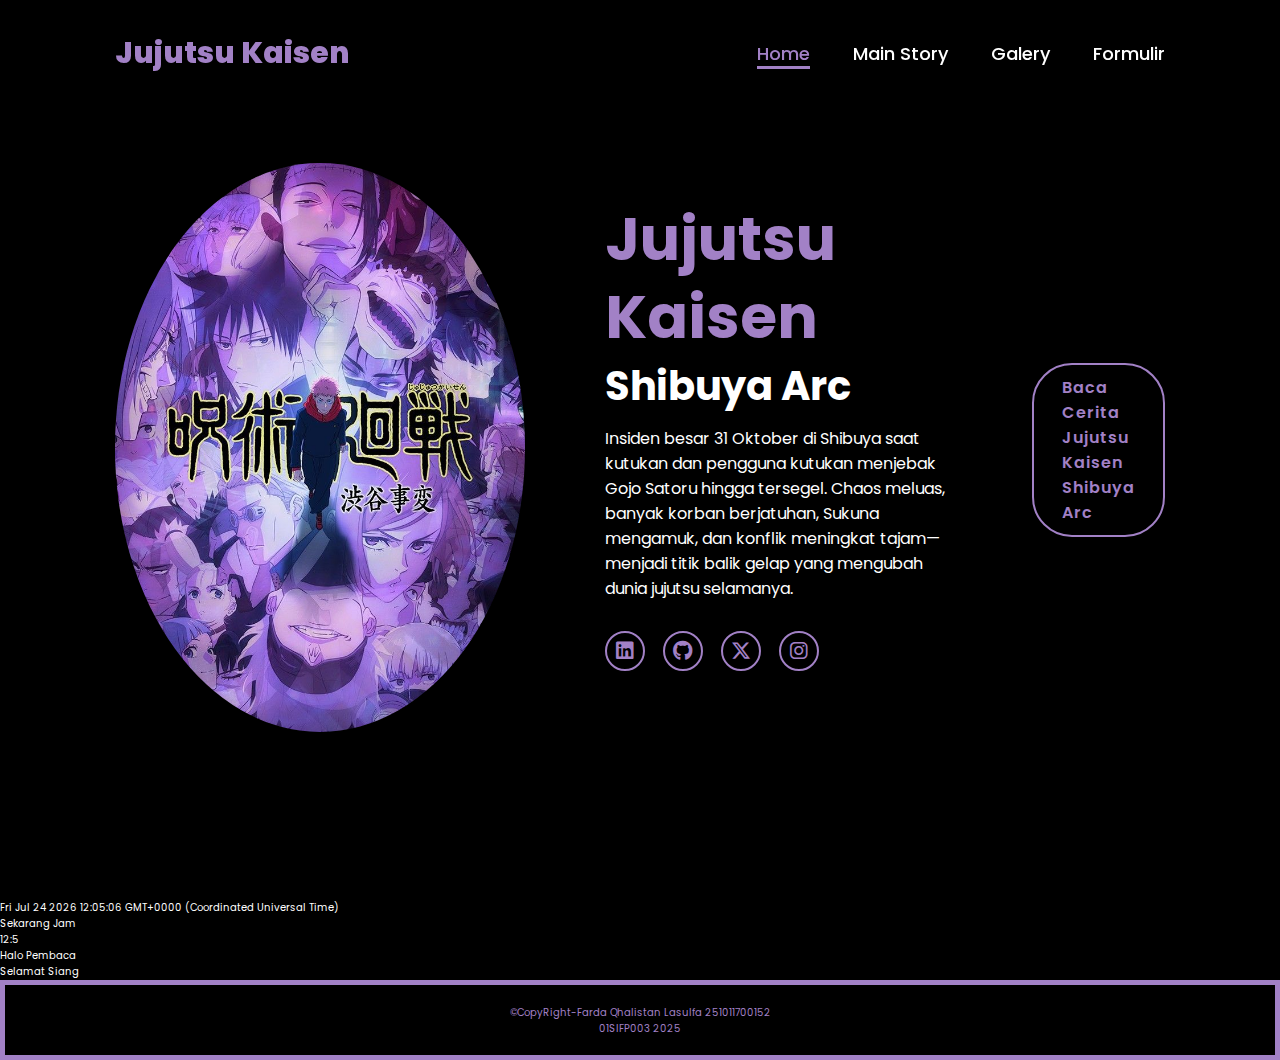
<file: ulangan uas/index.html>
<!DOCTYPE html>
<html lang="en">
<head>
    <meta charset="UTF-8">
    <meta name="viewport" content="width=device-width, initial-scale=1.0">
    <link rel="stylesheet" href="https://cdnjs.cloudflare.com/ajax/libs/font-awesome/6.5.2/css/all.min.css">
    <link rel="stylesheet" href="indwx.css">
    <title>JUJUTSU KAISEN</title>
</head>
<body>
<header>
<a href="#" class="logo">Jujutsu Kaisen</a>
<nav>
<a href="#" class="active"> Home</a>
<a href="MainStory.html">Main Story</a>
<a href="galeri.html">Galery</a>
<a href="form.html" >Formulir</a>
</nav>
</header>
<section class="home">
<div class="home-img">
<img src="gambar.jpg/jujutsu2.jpeg" alt="">
</div>
<div class="home-content">
<h1><span>Jujutsu Kaisen</span></h1>
<h3 class="typing-text">Shibuya Arc</h3>
<p>Insiden besar 31 Oktober di Shibuya saat kutukan dan pengguna kutukan menjebak Gojo Satoru hingga tersegel. Chaos meluas, banyak korban berjatuhan, Sukuna mengamuk, dan konflik meningkat tajam—menjadi titik balik gelap yang mengubah dunia jujutsu selamanya.</p>
<idv class="social-icons">
<a href="#"><i class="fa-brands fa-linkedin"></i></a>
                <a href="#"><i class="fa-brands fa-github"></i></a>
                <a href="#"><i class="fa-brands fa-x-twitter"></i></a>
                <a href="#"><i class="fa-brands fa-instagram"></i></a>
            </div>
            <a href="MainStory.html" class="btn">Baca Cerita Jujutsu Kaisen Shibuya Arc</a>
</div>
</section>
<script>
        var waktu = new Date();
        document.write(waktu);
        document.write("<br>Sekarang Jam<br>")
        var jam = waktu.getHours();
        var minute = waktu.getMinutes();
        document.write(jam+":");
        document.write(minute);

        document.write("<br>Halo Pembaca<br>");

        if (jam <=9){
            document.write("Selamat Pagi");
        }
        else if(jam <13){
            document.write("Selamat Siang");
        }
        else if(jam <17){
            document.write("Selamat Sore");
        }
        else{
            document.write("Selamat Malam")
        }
</script>
    </div>
    <div id="footer">
        ©CopyRight-Farda Qhalistan Lasulfa 251011700152<br>
        01SIFP003 2025
    </div>




    
</body>
</html>
</file>
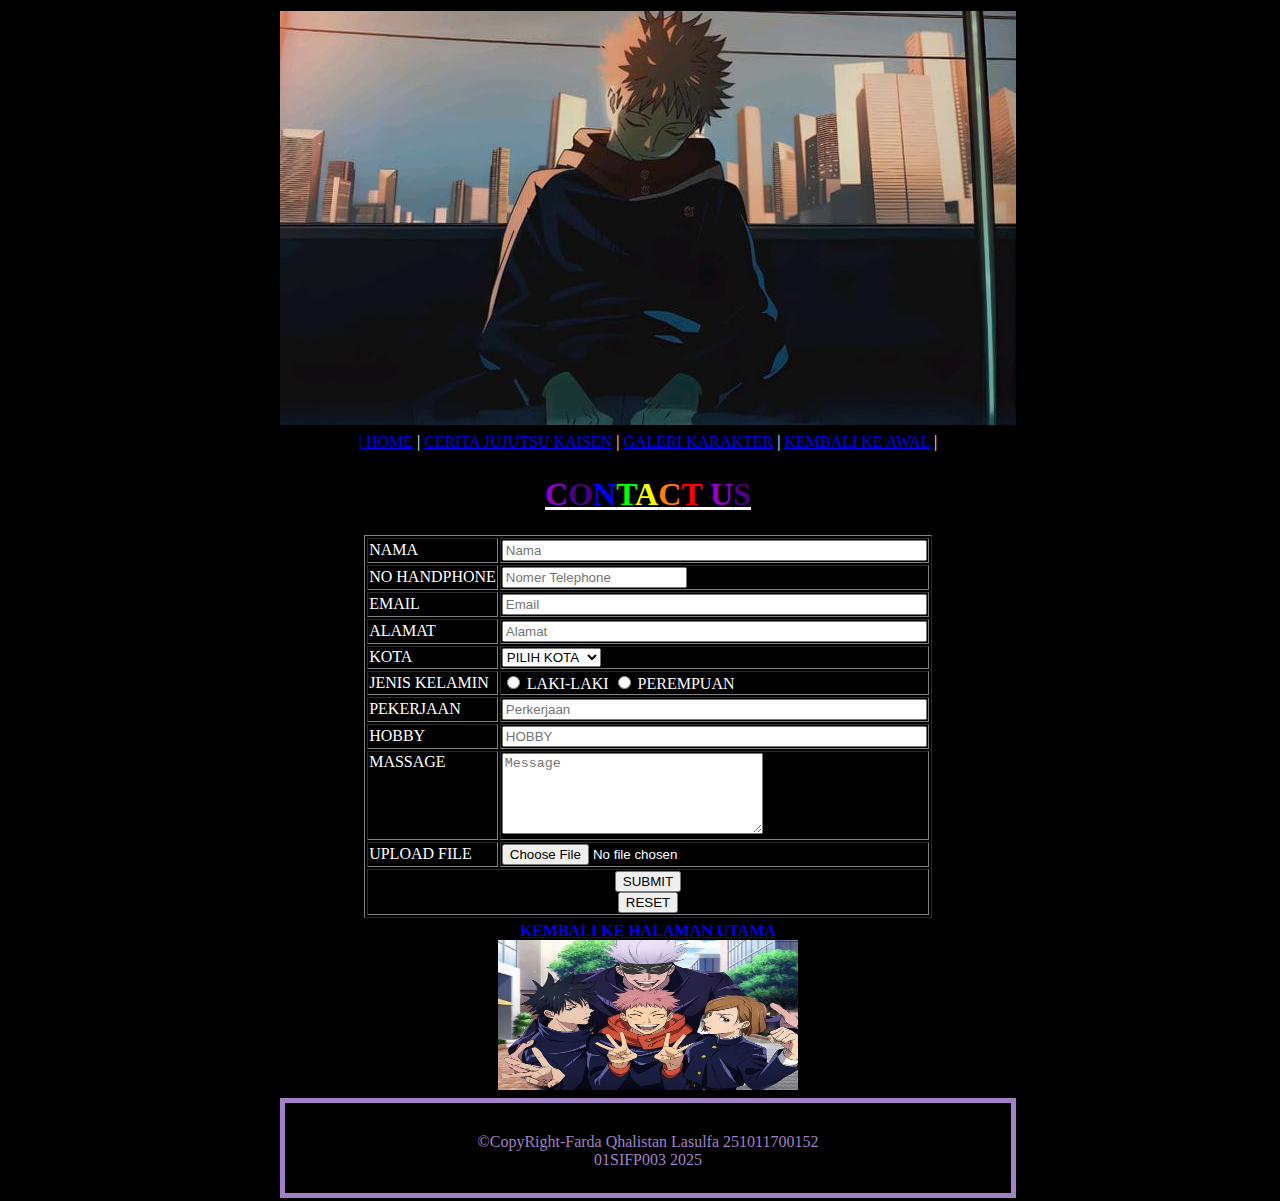
<file: ulangan uas/form.html>
<!DOCTYPE html>
<html lang="en">
<head>
    <meta charset="UTF-8">
    <meta name="viewport" content="width=device-width, initial-scale=1.0">
    <title>FORMULIR</title>
    <link rel="stylesheet" href="form.css">
</head>
<body>
<table align="center" border="0" width="736" height="414">
    <TR>
        <td>
            <!-- banner-->
            <img src="gambar.jpg/jujutsu3.jpg"> 
            <!-- banner-->
        </td>
    </TR>
<tr>
    <td align="center">
        <!--Menu-->
        <a href="index.html">| HOME</a> |
        <a href="MainStory.html">CERITA JUJUTSU KAISEN</a> |
        <a href="galeri.html">GALERI KARAKTER</a> |
        <a href="index.html">KEMBALI KE AWAL</a> |
        <!--Menu-->
    </td>
</tr>
<tr>
    <td>
        <!-- content-->
<table>
<h1 align="center"><u><font color="9400D3">C<font color="4B0082">O<font color="0000FF">N<font color="00FF00">T<font color="FFFF00">A<font color="FF7F00">C<font color="FF0000">T
<font color="9400D3">U<font color="4B0082">S
</font></h1></u>
<form method="post" action="index.html">
<table align="center" border="1" cellspacing="2" bgcolor="">
<tr>
<td>NAMA</td>
<td>
<input type="text" name="name" size="50" placeholder="Nama" required>     
</td>
</tr>
<tr>
<td>NO HANDPHONE</td>
<td>
<input type="NUMBER" name="nim" size="50" placeholder="Nomer Telephone" required>     
</td>
</tr>
<tr>
<td>EMAIL</td>
<td>
<input type="text" name="name" size="50" placeholder="Email" required>     
</td>
</tr>
<tr>
<td>ALAMAT</td>
<td>
<input type="text" name="name" size="50" placeholder="Alamat" required>     
</td>
</tr>
<tr>
<td>KOTA</td>
<td>
<select NAME="CITY">
<option>PILIH KOTA</option>
<option>DEPOK</option>
<option>SAWANGAN</option>
<option>PARUNG</option>
<option>BSD</option>
<option>BOGOR</option>
<option>CINERE</option>
</select>    
</td>
</tr>
<tr>
<td>JENIS KELAMIN</td>
<td>
<input type="radio" name="jk" value="LAKI-LAKI">
LAKI-LAKI
<input type="radio" name="jk" value="PEREMPUAN">
PEREMPUAN
</td>
</tr>
<tr>
<td>PEKERJAAN</td>
<td>
<input type="text" name="name" size="50" placeholder="Perkerjaan" required>     
</td>
</tr>
<tr>
<td>HOBBY</td>
<td>
<input type="text" name="name" size="50" placeholder="HOBBY" required>     
</td>
</tr>
<td valign="top">MASSAGE</td>
<td>
<textarea cols="30" rows="5" placeholder="Message" required></textarea>        
</td>
<tr>
<td>UPLOAD FILE</td>
<td>
<input type="file" name="file" required>
</td>
</tr>
<tr>
<td colspan="2" align="center">
<input type="SUBMIT" name="SUBMIT" value="SUBMIT"><br>
<input type="RESET" name="RESET" value="RESET">
</td>
</tr>
</table>
</form>
<tr>
    <td align="center">
        <!--Menu-->
                <a href="index.html"><b>KEMBALI KE HALAMAN UTAMA</b><br>
<img src="gambar.jpg/jujutsu22.jpg"width="300" height="150">
        <!--Menu-->
    </td>
</tr>
        <!-- content-->
    </td>
</tr>

    <td>
        <div id="footer">
        ©CopyRight-Farda Qhalistan Lasulfa 251011700152<br>
        01SIFP003 2025
    </div>
    </td>



</body>
</html>
</file>
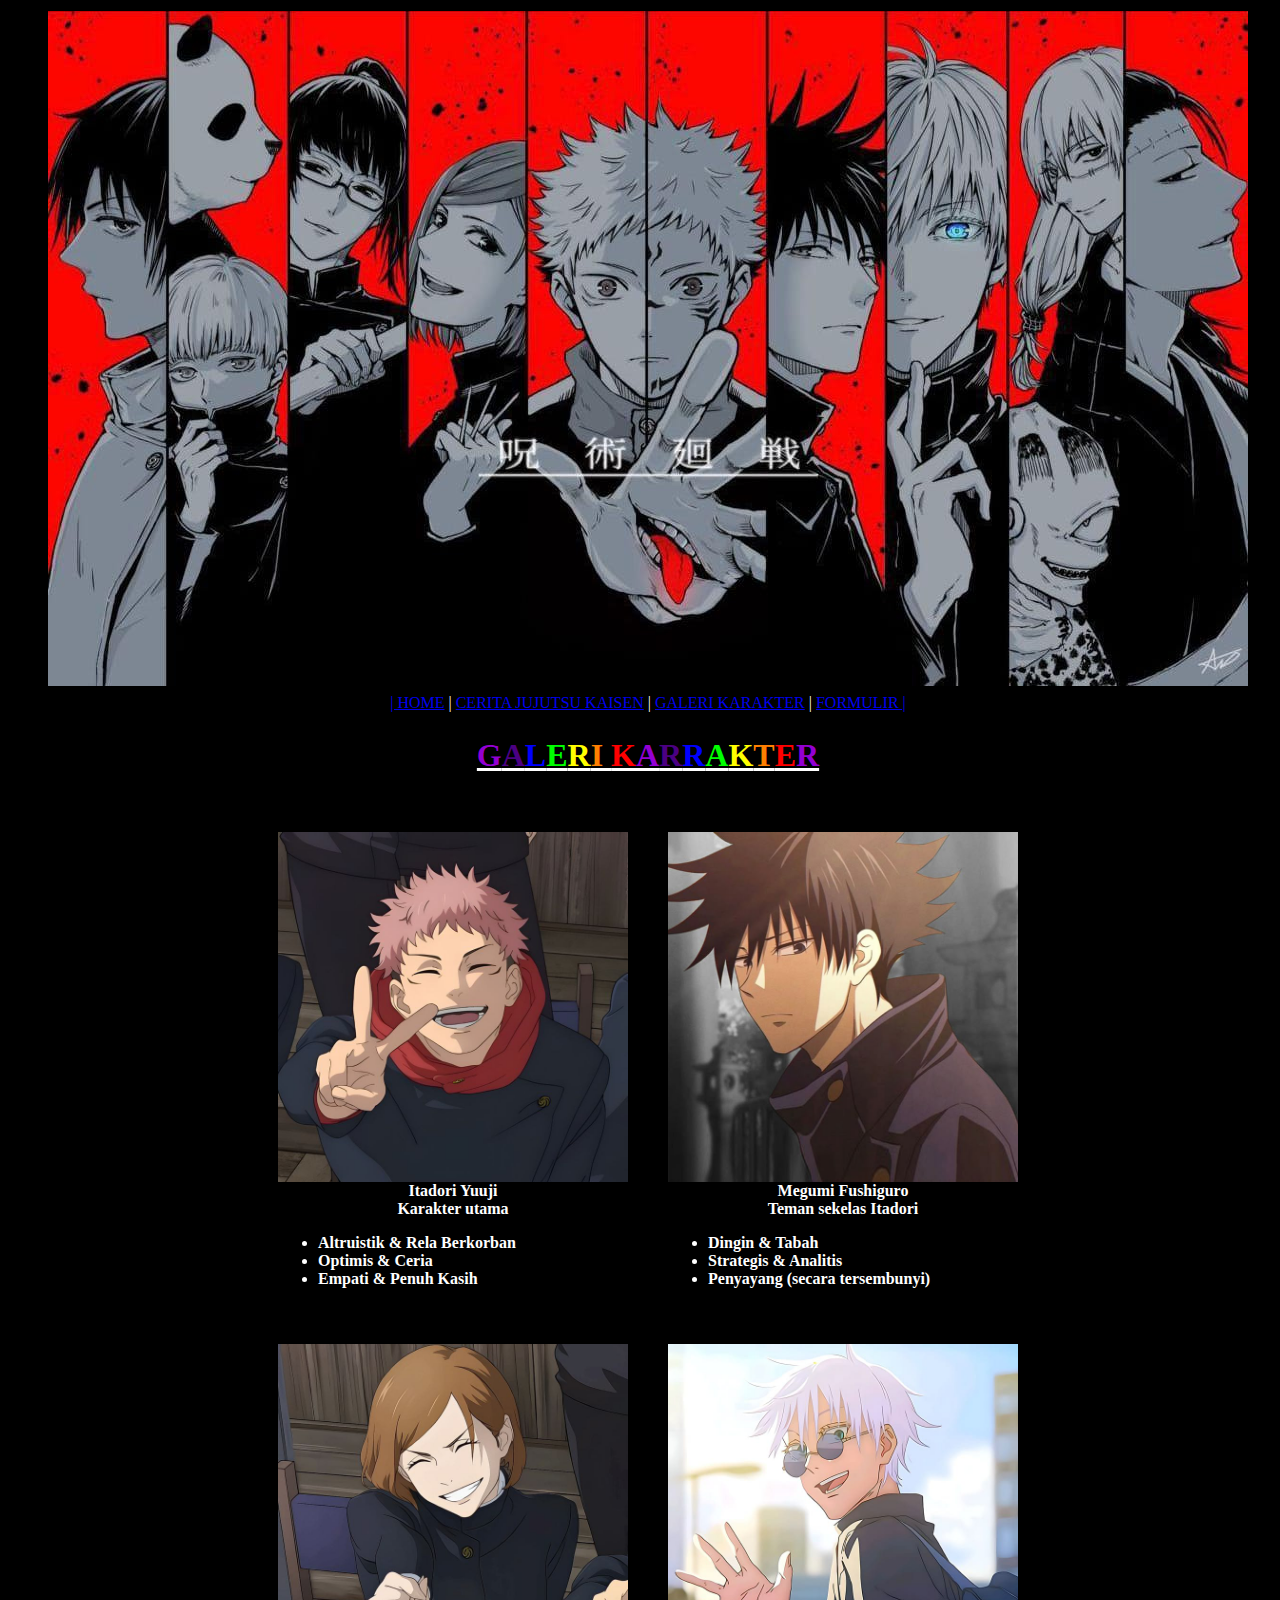
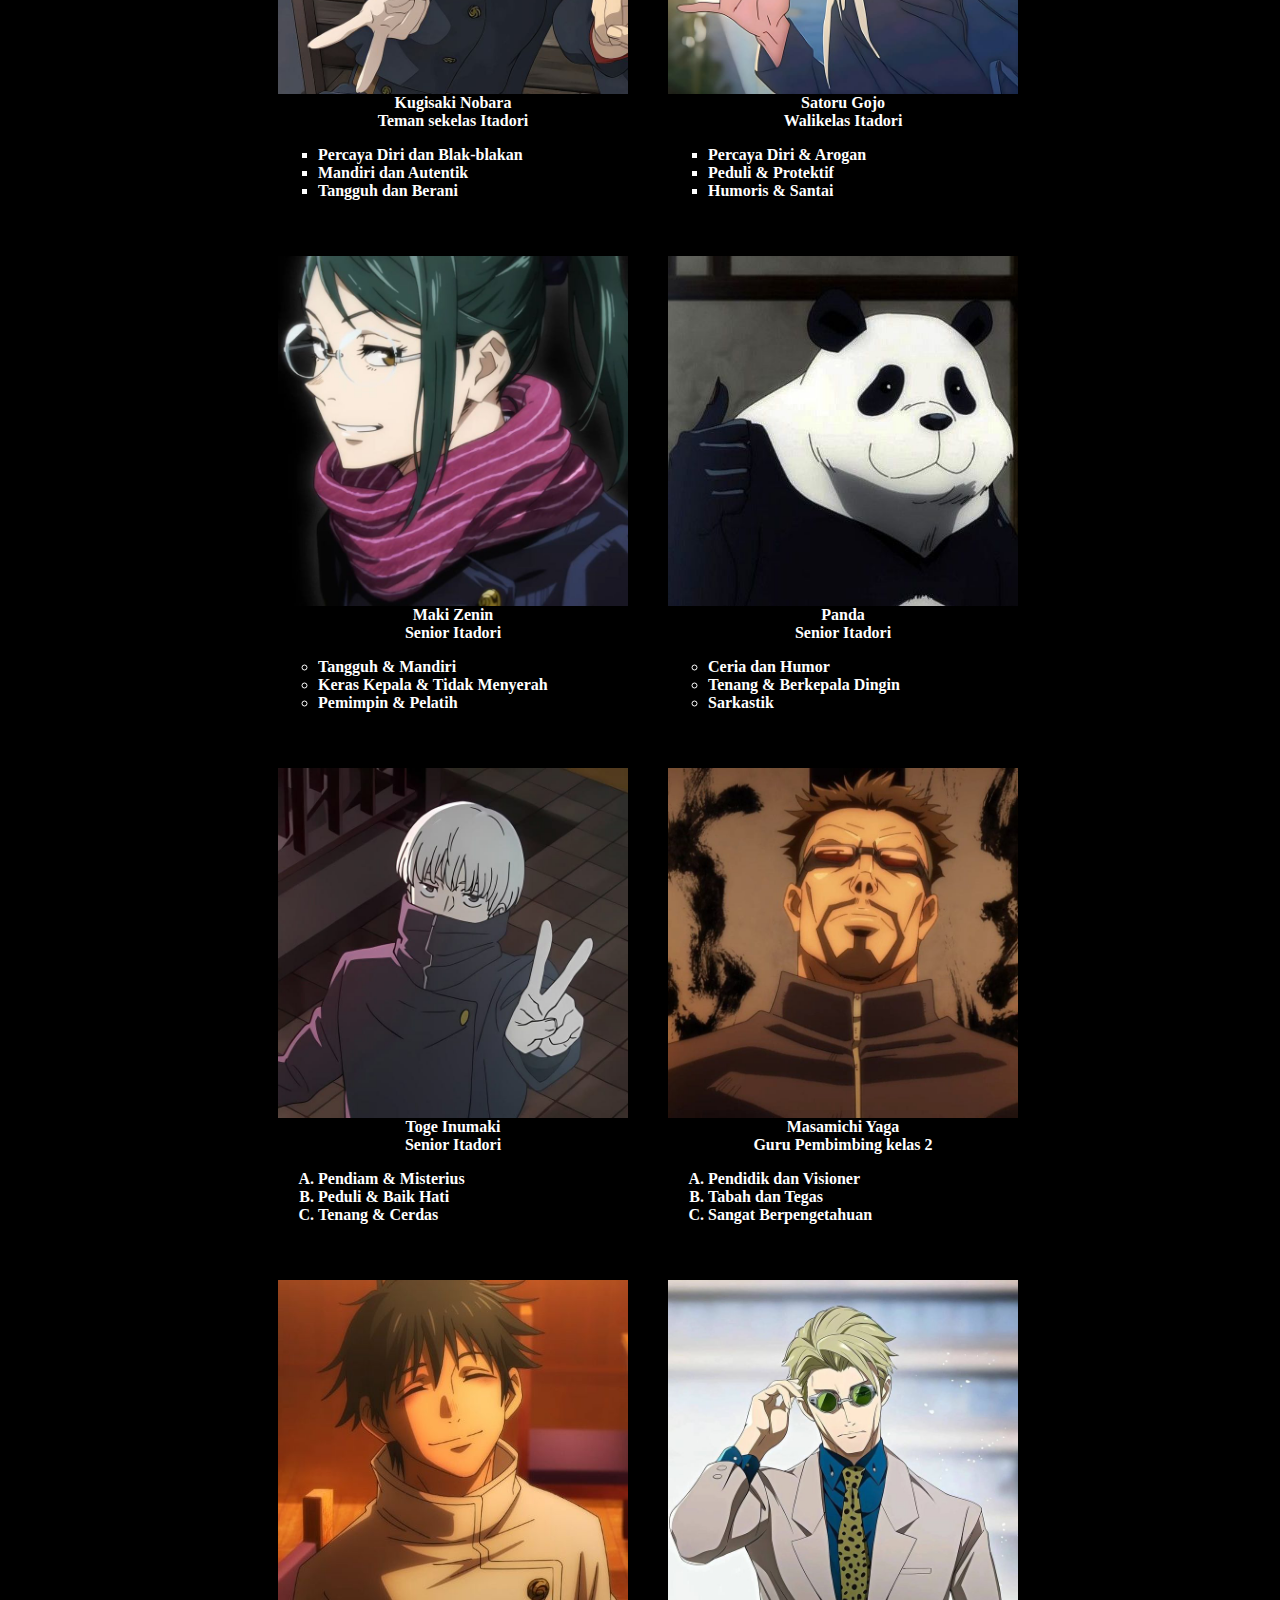
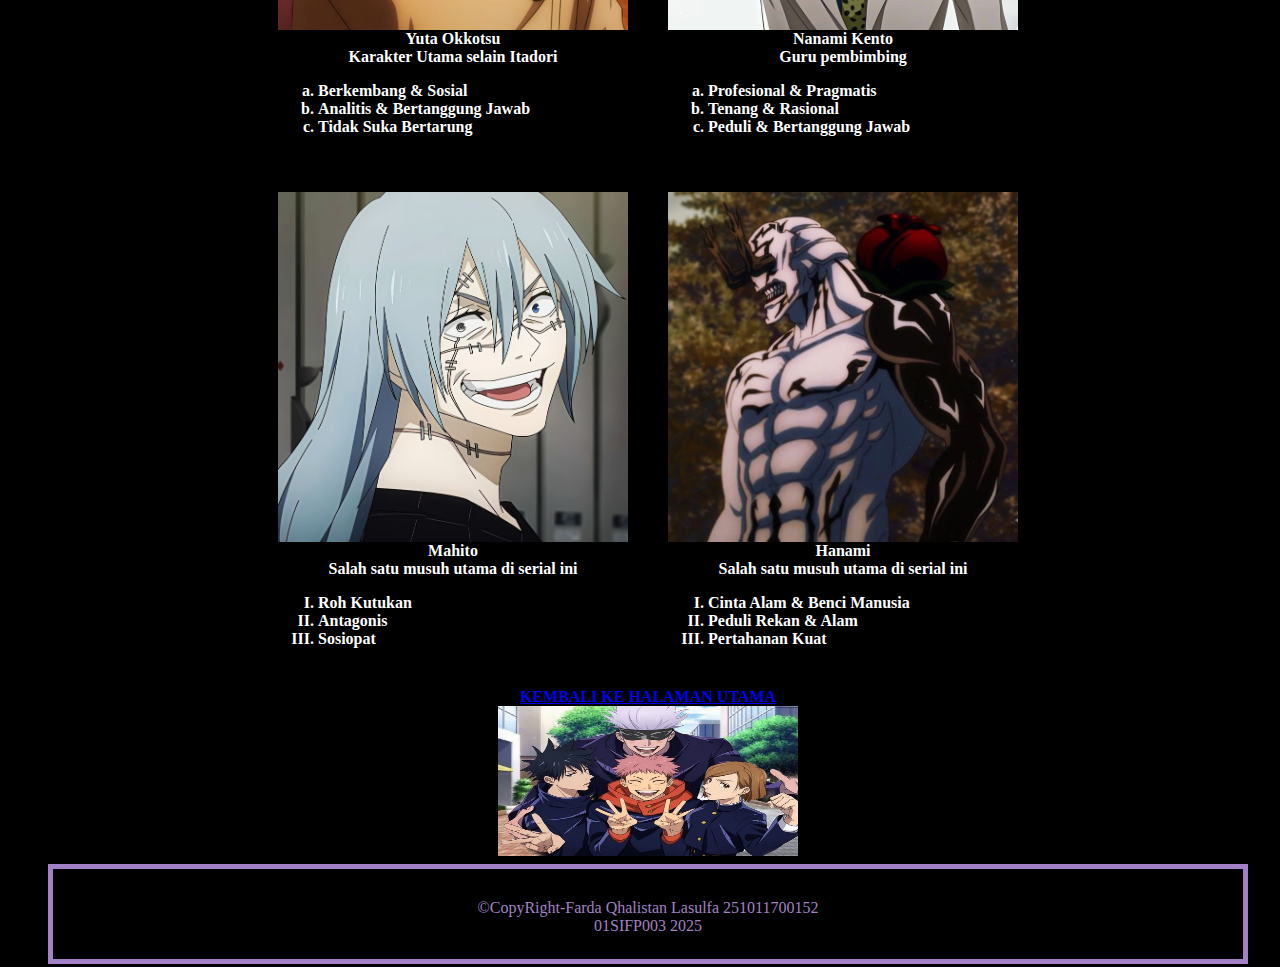
<file: ulangan uas/galeri.html>
<!DOCTYPE html>
<html lang="en">
<head>
    <meta charset="UTF-8">
    <meta name="viewport" content="width=device-width, initial-scale=1.0">
    <title>GALERI KARAKTER</title>
    <link rel="stylesheet" href="galeri.css">
</head>
<body>
<table align="center" border="0" width="1200" height="675">
    <TR>
        <td>
            <!-- banner-->
            <img src="gambar.jpg/jujutsu4.jpg"> 
            <!-- banner-->
        </td>
    </TR>
<tr>
    <td align="center">
        <!--Menu-->
        <a href="index.html">| HOME</a> |
        <a href="MainStory.html">CERITA JUJUTSU KAISEN</a> |
        <a href="galeri.html">GALERI KARAKTER</a> |
        <a href="form.html">FORMULIR |
        </a> 
        <!--Menu-->
    </td>
</tr>
<tr>
    <td>
        <!-- content-->
<table>
<h1 align="center"><u><font color="9400D3">G<font color="4B0082">A<font color="0000FF">L<font color="00FF00">E<font color="FFFF00">R<font color="FF7F00">I
<font color="FF0000">K<font color="9400D3">A<font color="4B0082">R<font color="0000FF">R<font color="00FF00">A<font color="FFFF00">K<font color="FF7F00">T<font color="FF0000">E<font color="9400D3">R
</font></h1></u>
<table border="0" width="500" height="250" align="center" cellspacing="0" cellpadding="20">
<tr bgcolor="">
<p align="justify" hspace="10">
<th><img src="gambar.jpg/galery1.jpg"width="350" height="350" align=center><b>Itadori Yuuji<br>Karakter utama
<ul align="left">
<li>Altruistik & Rela Berkorban</li>
<li>Optimis & Ceria</li>
<li>Empati & Penuh Kasih</li>
</ul>
</b></th>
<th><img src="gambar.jpg/galery4.jpg"width="350" height="350" align=center><b>Megumi Fushiguro<br>Teman sekelas Itadori
<ul align="left">
<li>Dingin & Tabah</li>
<li>Strategis & Analitis</li>
<li>Penyayang (secara tersembunyi)</li>
</ul>
</b></th>
</tr>
<tr>
<th><img src="gambar.jpg/galery7.jpg"width="350" height="350" align=center><b>Kugisaki Nobara<br>Teman sekelas Itadori
<ul type="square" align="left">
<li>Percaya Diri dan Blak-blakan</li>
<li>Mandiri dan Autentik</li>
<li>Tangguh dan Berani</li>
</ul>
</b></th>
<th><img src="gambar.jpg/galery2.jpg"width="350" height="350" align=center><b>Satoru Gojo<br>Walikelas Itadori
<ul type="square" align="left">
<li>Percaya Diri & Arogan</li>
<li>Peduli & Protektif</li>
<li>Humoris & Santai</li>
</ul>
</b></th>
</tr>
<tr>
<th><img src="gambar.jpg/galery6.jpg"width="350" height="350" align=center><b>Maki Zenin<br>Senior Itadori
<ul type="circle" align="left">
<li>Tangguh & Mandiri</li>
<li>Keras Kepala & Tidak Menyerah</li>
<li>Pemimpin & Pelatih</li>
</ul>
</b></th>
<th><img src="gambar.jpg/galery8.jpg"width="350" height="350" align=center><b>Panda<br>Senior Itadori
<ul type="circle" align="left">
<li>Ceria dan Humor</li>
<li>Tenang & Berkepala Dingin</li>
<li>Sarkastik</li>
</ul>
</b></th>
</tr>
<tr>
<th><img src="gambar.jpg/galery5.jpg"width="350" height="350" align=center><b>Toge Inumaki<br>Senior Itadori
<ol type="A" align="left">
<li>Pendiam & Misterius</li>
<li>Peduli & Baik Hati</li>
<li>Tenang & Cerdas</li>
</ol>
</b></th>
<th><img src="gambar.jpg/galery12.jpg"width="350" height="350" align=center><b>Masamichi Yaga<br>Guru Pembimbing kelas 2
<ol type="A" align="left">
<li>Pendidik dan Visioner</li>
<li>Tabah dan Tegas</li>
<li>Sangat Berpengetahuan</li>
</ol>
</b></th>
</tr>
<tr>
<th><img src="gambar.jpg/galery3.jpg"width="350" height="350" align=center><b>Yuta Okkotsu<br>Karakter Utama selain Itadori
<ol type="a" align="left">
<li>Berkembang & Sosial</li>
<li>Analitis & Bertanggung Jawab</li>
<li>Tidak Suka Bertarung</li>
</ol>
</b></th>
<th><img src="gambar.jpg/galery10.jpg"width="350" height="350" align=center><b>Nanami Kento<br>Guru pembimbing
<ol type="a" align="left">
<li>Profesional & Pragmatis</li>
<li>Tenang & Rasional</li>
<li>Peduli & Bertanggung Jawab</li>
</ol>
</b></th>
</tr>
<tr>
<th><img src="gambar.jpg/galery11.jpg"width="350" height="350" align=center><b>Mahito<br>Salah satu musuh utama di serial ini
<ol type="I" align="left">
<li>Roh Kutukan</li>
<li>Antagonis</li>
<li>Sosiopat</li>
</ol>
</b></th>
<th><img src="gambar.jpg/galery9.jpg"width="350" height="350" align=center><b>Hanami<br>Salah satu musuh utama di serial ini
<ol type="I" align="left">
<li>Cinta Alam & Benci Manusia</li>
<li>Peduli Rekan & Alam</li>
<li>Pertahanan Kuat</li>
</ol>
</b></th>
</tr>
</table>
</form>
<tr>
    <td align="center">
        <!--Menu-->
        <a href="index.html"><b>KEMBALI KE HALAMAN UTAMA</b><br>
<img src="gambar.jpg/jujutsu22.jpg"width="300" height="150">
        <!--Menu-->
    </td>
</tr>
        <!-- content-->
    </td>
</tr>
<td>
<div id="footer">
        ©CopyRight-Farda Qhalistan Lasulfa 251011700152<br>
        01SIFP003 2025
    </div>





</body>
</html>
</file>
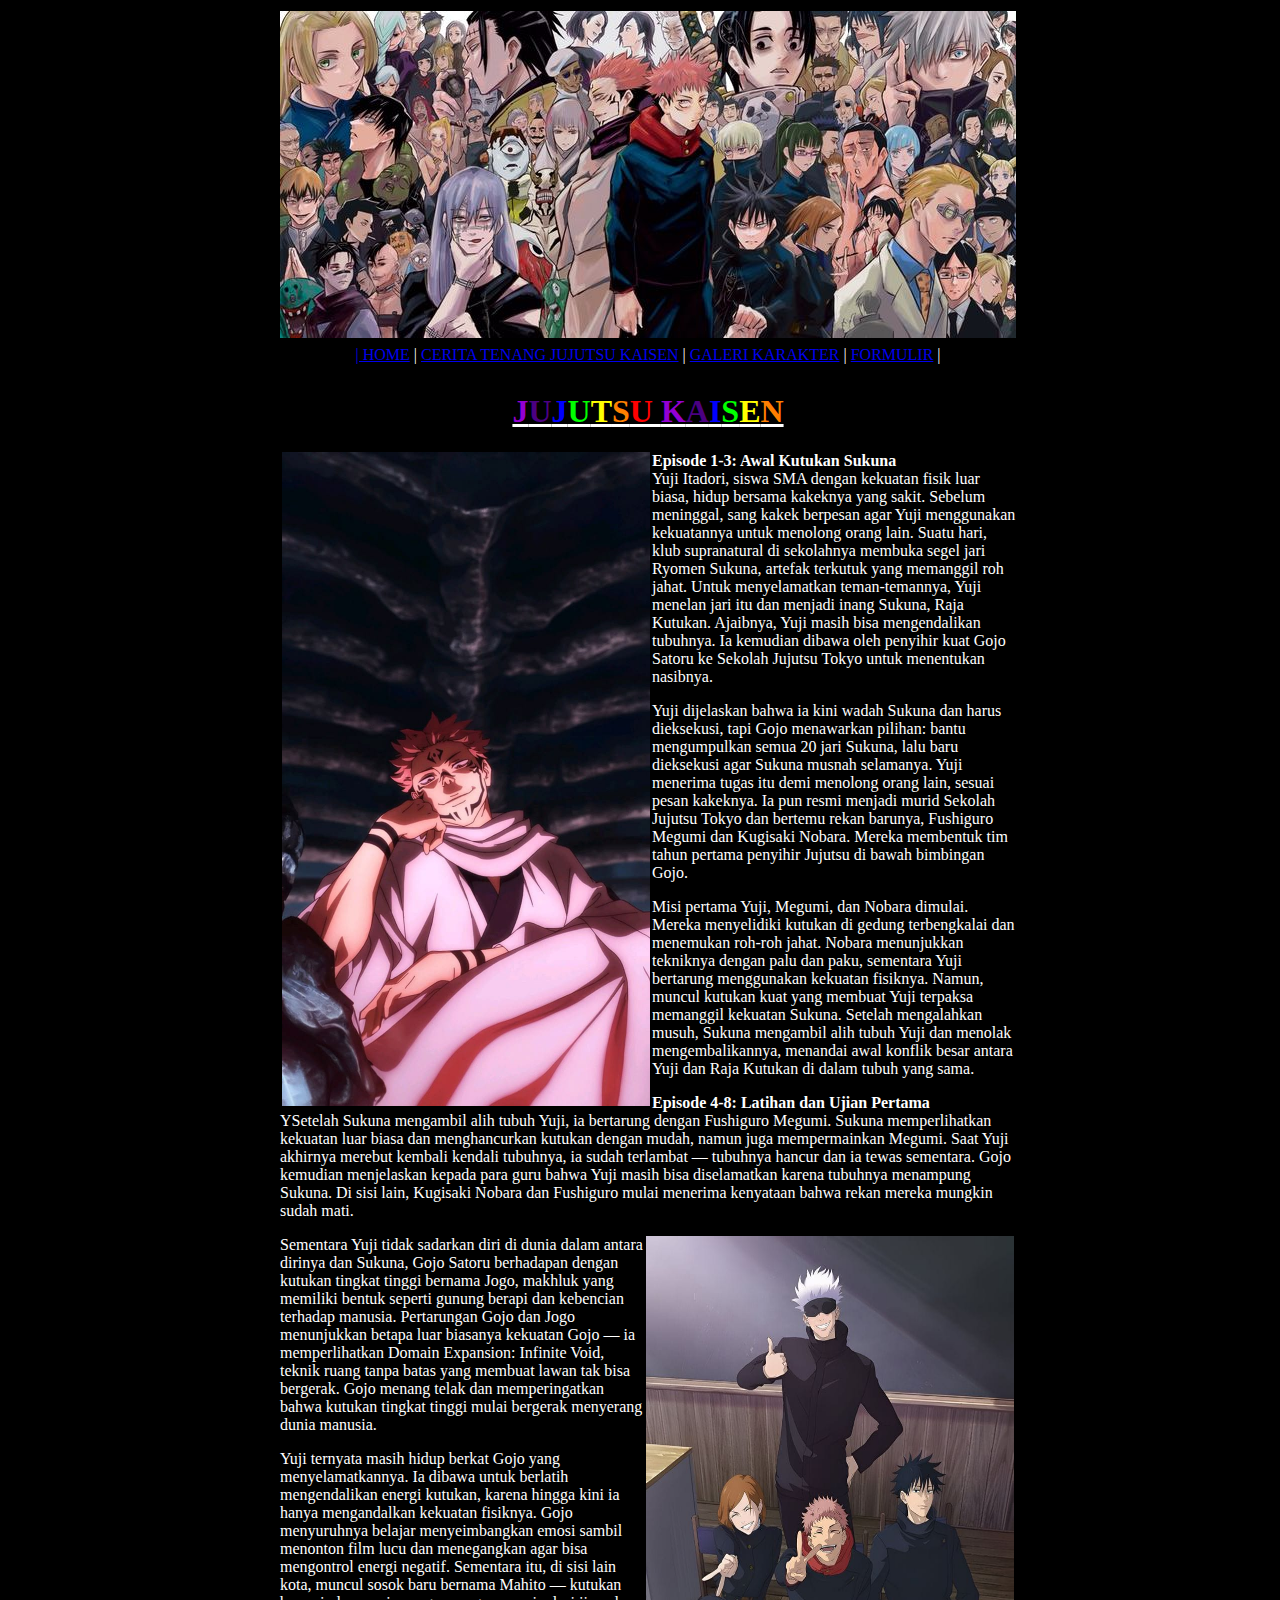
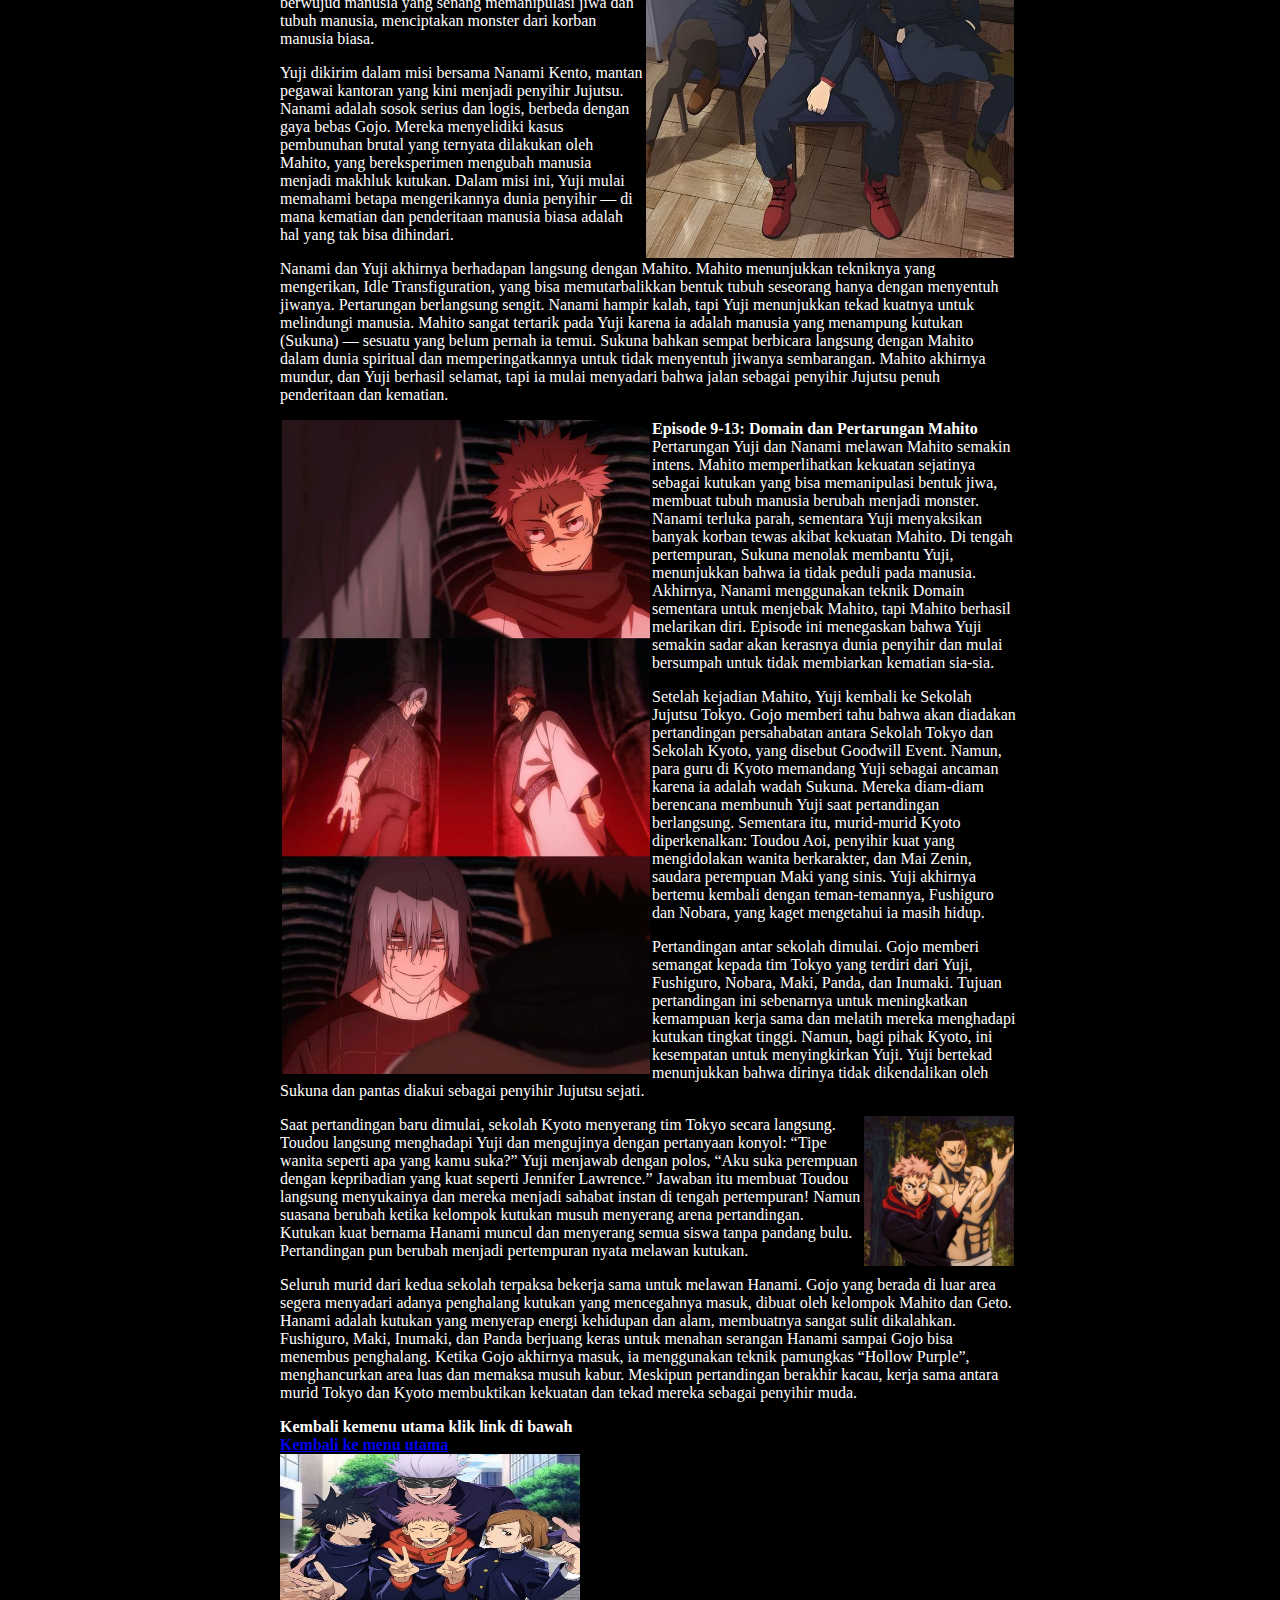
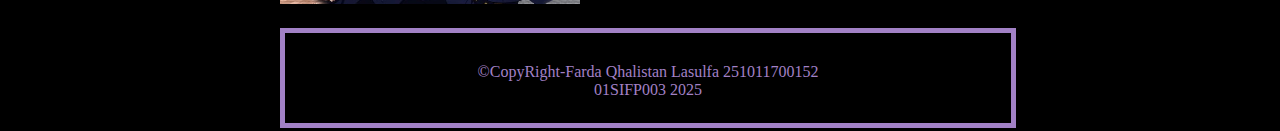
<file: ulangan uas/MainStory.html>
<!DOCTYPE html>
<html lang="en">
<head>
    <meta charset="UTF-8">
    <meta name="viewport" content="width=device-width, initial-scale=1.0">
    <title>CERITA JUJUTSU KAISEN</title>
    <link rel="stylesheet" href="mainstory.css">
</head>
<body>
<table align="center" border="0" width="736" height="327">    
    <TR>
        <td>
            <!-- banner-->
            <img src="gambar.jpg/jujutsu17.jpg"> 
            <!-- banner-->
        </td>
    </TR>
<tr>
    <td align="center">
        <!--Menu-->
        <a href="index.html">| HOME</a> |
        <a href="MainStory.html ">CERITA TENANG JUJUTSU KAISEN</a> |
        <a href="galeri.html">GALERI KARAKTER</a> |
        <a href="form.html">FORMULIR</a> |
        <!--Menu-->
    </td>
</tr>
<tr>
<td>
<tr>
<td>
<h1 align="center"><u><font color="9400D3">J<font color="4B0082">U<font color="0000FF">J<font color="00FF00">U<font color="FFFF00">T<font color="FF7F00">S<font color="FF0000">U
<font color="9400D3">K<font color="4B0082">A<font color="0000FF">I<font color="00FF00">S<font color="FFFF00">E<font color="FF7F00">N
</font></h1></u>       
        <!-- content-->
        <p align="justify">
<img src="gambar.jpg/jujutsu18.jpg" width="368" height="654" align=left hspace="2">
<font face="bold" color="white"></p>
<b>Episode 1-3: Awal Kutukan Sukuna</b><br>
Yuji Itadori, siswa SMA dengan kekuatan fisik luar biasa, hidup bersama kakeknya yang sakit. Sebelum meninggal, sang kakek berpesan agar Yuji menggunakan kekuatannya untuk menolong orang lain.
Suatu hari, klub supranatural di sekolahnya membuka segel jari Ryomen Sukuna, artefak terkutuk yang memanggil roh jahat. Untuk menyelamatkan teman-temannya, Yuji menelan jari itu dan menjadi inang Sukuna, Raja Kutukan.
Ajaibnya, Yuji masih bisa mengendalikan tubuhnya. Ia kemudian dibawa oleh penyihir kuat Gojo Satoru ke Sekolah Jujutsu Tokyo untuk menentukan nasibnya.</p>

<p>Yuji dijelaskan bahwa ia kini wadah Sukuna dan harus dieksekusi, tapi Gojo menawarkan pilihan: bantu mengumpulkan semua 20 jari Sukuna, lalu baru dieksekusi agar Sukuna musnah selamanya.
Yuji menerima tugas itu demi menolong orang lain, sesuai pesan kakeknya. Ia pun resmi menjadi murid Sekolah Jujutsu Tokyo dan bertemu rekan barunya, Fushiguro Megumi dan Kugisaki Nobara.
Mereka membentuk tim tahun pertama penyihir Jujutsu di bawah bimbingan Gojo.</p>

Misi pertama Yuji, Megumi, dan Nobara dimulai. Mereka menyelidiki kutukan di gedung terbengkalai dan menemukan roh-roh jahat.
Nobara menunjukkan tekniknya dengan palu dan paku, sementara Yuji bertarung menggunakan kekuatan fisiknya. Namun, muncul kutukan kuat yang membuat Yuji terpaksa memanggil kekuatan Sukuna.
Setelah mengalahkan musuh, Sukuna mengambil alih tubuh Yuji dan menolak mengembalikannya, menandai awal konflik besar antara Yuji dan Raja Kutukan di dalam tubuh yang sama.<br><p>
<b>Episode 4-8: Latihan dan Ujian Pertama</b><br>
YSetelah Sukuna mengambil alih tubuh Yuji, ia bertarung dengan Fushiguro Megumi. Sukuna memperlihatkan kekuatan luar biasa dan menghancurkan kutukan dengan mudah, namun juga mempermainkan Megumi. Saat Yuji akhirnya merebut kembali kendali tubuhnya, ia sudah terlambat — tubuhnya hancur dan ia tewas sementara.
Gojo kemudian menjelaskan kepada para guru bahwa Yuji masih bisa diselamatkan karena tubuhnya menampung Sukuna. Di sisi lain, Kugisaki Nobara dan Fushiguro mulai menerima kenyataan bahwa rekan mereka mungkin sudah mati.</p>
    <p align="justify">
<img src="gambar.jpg/jujutsu19.jpg" width="368" height="622" align=right hspace="2">
<font face="bold" color="white"></p>

<p>Sementara Yuji tidak sadarkan diri di dunia dalam antara dirinya dan Sukuna, Gojo Satoru berhadapan dengan kutukan tingkat tinggi bernama Jogo, makhluk yang memiliki bentuk seperti gunung berapi dan kebencian terhadap manusia.
Pertarungan Gojo dan Jogo menunjukkan betapa luar biasanya kekuatan Gojo — ia memperlihatkan Domain Expansion: Infinite Void, teknik ruang tanpa batas yang membuat lawan tak bisa bergerak. Gojo menang telak dan memperingatkan bahwa kutukan tingkat tinggi mulai bergerak menyerang dunia manusia.</p>

<p>Yuji ternyata masih hidup berkat Gojo yang menyelamatkannya. Ia dibawa untuk berlatih mengendalikan energi kutukan, karena hingga kini ia hanya mengandalkan kekuatan fisiknya.
Gojo menyuruhnya belajar menyeimbangkan emosi sambil menonton film lucu dan menegangkan agar bisa mengontrol energi negatif.
Sementara itu, di sisi lain kota, muncul sosok baru bernama Mahito — kutukan berwujud manusia yang senang memanipulasi jiwa dan tubuh manusia, menciptakan monster dari korban manusia biasa.
</p>

<p>Yuji dikirim dalam misi bersama Nanami Kento, mantan pegawai kantoran yang kini menjadi penyihir Jujutsu. Nanami adalah sosok serius dan logis, berbeda dengan gaya bebas Gojo.
Mereka menyelidiki kasus pembunuhan brutal yang ternyata dilakukan oleh Mahito, yang bereksperimen mengubah manusia menjadi makhluk kutukan.
Dalam misi ini, Yuji mulai memahami betapa mengerikannya dunia penyihir — di mana kematian dan penderitaan manusia biasa adalah hal yang tak bisa dihindari.</p>

Nanami dan Yuji akhirnya berhadapan langsung dengan Mahito. Mahito menunjukkan tekniknya yang mengerikan, Idle Transfiguration, yang bisa memutarbalikkan bentuk tubuh seseorang hanya dengan menyentuh jiwanya.
Pertarungan berlangsung sengit. Nanami hampir kalah, tapi Yuji menunjukkan tekad kuatnya untuk melindungi manusia.
Mahito sangat tertarik pada Yuji karena ia adalah manusia yang menampung kutukan (Sukuna) — sesuatu yang belum pernah ia temui.
Sukuna bahkan sempat berbicara langsung dengan Mahito dalam dunia spiritual dan memperingatkannya untuk tidak menyentuh jiwanya sembarangan. Mahito akhirnya mundur, dan Yuji berhasil selamat, tapi ia mulai menyadari bahwa jalan sebagai penyihir Jujutsu penuh penderitaan dan kematian.<br><p>
<img src="gambar.jpg/jujutsu20.jpg" width="368" height="654" align=left hspace="2">
<font face="bold" color="white"></p>
<b>Episode 9-13: Domain dan Pertarungan Mahito</b><br>
Pertarungan Yuji dan Nanami melawan Mahito semakin intens. Mahito memperlihatkan kekuatan sejatinya sebagai kutukan yang bisa memanipulasi bentuk jiwa, membuat tubuh manusia berubah menjadi monster.
Nanami terluka parah, sementara Yuji menyaksikan banyak korban tewas akibat kekuatan Mahito.
Di tengah pertempuran, Sukuna menolak membantu Yuji, menunjukkan bahwa ia tidak peduli pada manusia. Akhirnya, Nanami menggunakan teknik Domain sementara untuk menjebak Mahito, tapi Mahito berhasil melarikan diri.
Episode ini menegaskan bahwa Yuji semakin sadar akan kerasnya dunia penyihir dan mulai bersumpah untuk tidak membiarkan kematian sia-sia.</p>

<p>Setelah kejadian Mahito, Yuji kembali ke Sekolah Jujutsu Tokyo. Gojo memberi tahu bahwa akan diadakan pertandingan persahabatan antara Sekolah Tokyo dan Sekolah Kyoto, yang disebut Goodwill Event.
Namun, para guru di Kyoto memandang Yuji sebagai ancaman karena ia adalah wadah Sukuna. Mereka diam-diam berencana membunuh Yuji saat pertandingan berlangsung.
Sementara itu, murid-murid Kyoto diperkenalkan: Toudou Aoi, penyihir kuat yang mengidolakan wanita berkarakter, dan Mai Zenin, saudara perempuan Maki yang sinis.
Yuji akhirnya bertemu kembali dengan teman-temannya, Fushiguro dan Nobara, yang kaget mengetahui ia masih hidup.
</p>

<p>Pertandingan antar sekolah dimulai. Gojo memberi semangat kepada tim Tokyo yang terdiri dari Yuji, Fushiguro, Nobara, Maki, Panda, dan Inumaki.
Tujuan pertandingan ini sebenarnya untuk meningkatkan kemampuan kerja sama dan melatih mereka menghadapi kutukan tingkat tinggi. Namun, bagi pihak Kyoto, ini kesempatan untuk menyingkirkan Yuji.
Yuji bertekad menunjukkan bahwa dirinya tidak dikendalikan oleh Sukuna dan pantas diakui sebagai penyihir Jujutsu sejati.
</p>
<img src="gambar.jpg/jujutsu21.jpg" width="150" height="150" align=right hspace="2">
<font face="bold" color="white"></p>
<p>Saat pertandingan baru dimulai, sekolah Kyoto menyerang tim Tokyo secara langsung. Toudou langsung menghadapi Yuji dan mengujinya dengan pertanyaan konyol:
“Tipe wanita seperti apa yang kamu suka?”
Yuji menjawab dengan polos, “Aku suka perempuan dengan kepribadian yang kuat seperti Jennifer Lawrence.”
Jawaban itu membuat Toudou langsung menyukainya dan mereka menjadi sahabat instan di tengah pertempuran!
Namun suasana berubah ketika kelompok kutukan musuh menyerang arena pertandingan. Kutukan kuat bernama Hanami muncul dan menyerang semua siswa tanpa pandang bulu. Pertandingan pun berubah menjadi pertempuran nyata melawan kutukan.</p>

 Seluruh murid dari kedua sekolah terpaksa bekerja sama untuk melawan Hanami. Gojo yang berada di luar area segera menyadari adanya penghalang kutukan yang mencegahnya masuk, dibuat oleh kelompok Mahito dan Geto.
Hanami adalah kutukan yang menyerap energi kehidupan dan alam, membuatnya sangat sulit dikalahkan.
Fushiguro, Maki, Inumaki, dan Panda berjuang keras untuk menahan serangan Hanami sampai Gojo bisa menembus penghalang.
Ketika Gojo akhirnya masuk, ia menggunakan teknik pamungkas “Hollow Purple”, menghancurkan area luas dan memaksa musuh kabur.

Meskipun pertandingan berakhir kacau, kerja sama antara murid Tokyo dan Kyoto membuktikan kekuatan dan tekad mereka sebagai penyihir muda.<br><p>




<b>Kembali kemenu utama klik link di bawah</b><br>
<a href="index.html"><b>Kembali ke menu utama</b><br>
<img src="gambar.jpg/jujutsu22.jpg"width="300" height="150" >

       <!-- content-->
    </td>
</tr>
<td>
</div>
    <div id="footer">
        ©CopyRight-Farda Qhalistan Lasulfa 251011700152<br>
        01SIFP003 2025
    </div>
    </td>










</body>
</html>
</file>
<file: ulangan uas/indwx.css>
@import url('https://fonts.googleapis.com/css2?family=Poppins:wght@100;200;300;400;500;600&display=swap');

*{
    margin: 0;
    padding: 0;
    box-sizing: border-box;
    text-decoration: none;
    border: none;
    outline: none;
    font-family: 'Poppins', sans-serif;
}

html{
    font-size: 62.5%;
}

body{
    width: 100%;
    height: 100vh;
    overflow-x: hidden;
    background-color: black;
    color: white;
}

header{
    margin-top: 20px;
    position: fixed;
    top: 0;
    left: 0;
    width: 100%;
    padding: 1rem 9%;
    background-color: transparent;
    filter: drop-shadow(10px);
    display: flex;
    justify-content: space-between;
    align-items: center;
    z-index: 100;
}

.logo{
    font-size: 3rem;
    color: #A281C6;
    font-weight: 800;
    cursor: pointer;
    transition: 0.5s ease;
}

.logo:hover{
    transform: scale(1.1);
}

nav a{
    font-size: 1.8rem;
    color: white;
    margin-left: 4rem;
    font-weight: 500;
    transition: 0.3s ease;
    border-bottom: 3px solid transparent;
}

nav a:hover,
nav a.active{
    color: #A281C6;
    border-bottom: 3px solid #A281C6;
}

@media(max-width:995px){
    nav{
        position: absolute;
        display: none;
        top: 0;
        right: 0;
        width: 40%;
        border-left: 3px solid #A281C6;
        border-bottom: 3px solid #A281C6;
        border-bottom-left-radius: 2rem;
        padding: 1rem solid;
        background-color: #161616;
        border-top: 0.1rem solid rgba(0,0,0,0.1);
    }

    nav.active{
        display: block;
    }

    nav a{
        display: block;
        font-size: 2rem;
        margin: 3rem 0;
    }

    nav a:hover,
    nav a.active{
        padding: 1rem;
        border-radius: 0.5rem;
        border-bottom: 0.5rem solid #A281C6;
    }
}

section{
    min-height: 100vh;
    padding: 5rem 9% 5rem;
}

.home{
    display: flex;
    justify-content: center;
    align-items: center;
    gap: 8rem;
    background-color: black;
}

.home .home-content h1{
    font-size: 6rem;
    font-weight: 700;
    line-height: 1.3;
}

span{
    color: #A281C6;
}

.home-content h3{
    font-size: 4rem;
    margin-bottom: 1rem;
    font-weight: 700;
}

.home-content p{
    font-size: 1.6rem;
}

.home-img{
    border-radius: 50%;
}

.home-img img{
    position: relative;
    width: 32vw;
    border-radius: 50%;
    box-shadow: 0 0 25px solid #A281C6;
    cursor: pointer;
    transition: 0.2s linear;
}

.home-img img:hover{
    font-size: 1.8rem;
    font-weight: 500;
}

.social-icons a{
    display: inline-flex;
    justify-content: center;
    align-items: center;
    width: 4rem;
    height: 4rem;
    background-color: transparent;
    border: 0.2rem solid #A281C6;
    font-size: 2rem;
    border-radius: 50%;
    margin: 3rem 1.5rem 3rem 0;
    transition: 0.3s ease;
    color: #A281C6;
}

.social-icons a:hover{
    color: black;
    transform: scale(1.3) translateY(-5px);
    background-color: #A281C6;
    box-shadow: 0  0 25px #A281C6;
}

.btn{
    display: inline-block;
    padding: 1rem 2.8rem;
    background-color: black;
    border-radius: 4rem;
    font-size: 1.6rem;
    color: #A281C6;
    letter-spacing: 0.1rem;
    font-weight: 600;
    border: 2px solid #A281C6;
    transition: 0.3s ease;
    cursor: pointer;
}

.btn:hover{
    transform: scale3d(1.03);
    background-color: #A281C6;
    color: black;
    box-shadow: 0 0 25px #A281C6;
}

.typing-text{
    font-size: 34px;
    font-weight: 600;
    min-width: 280px;
}

.typing-text span{
    position: relative;
}

.typing-text span::before{
    content: "software Developer";
    color: #A281C6;
    animation: words 20s infinite;
}

.typing-text span::after{
    content: "";
    background-color: black;
    position: absolute;
    width: calc(100% + 8px);
    height: 100%;
    border-left: 3px solid black;
    right: -8;
    animation: cursor 0.6s infinite;
}

@keyframes cursor{
    to{
        border-left: 3px solid #A281C6;
    }
}

@keyframes words{
    0%, 20%{
        content: "Web Developer";
    }
    21%, 40%{
        content: "Developer";
    }
    41%, 60%{
        content: "Web Designer";
    }
    61%, 80%{
        content: "Youtuber";
    }
    81%, 100%{
        content: "Script Writer";
    }
}

@media (max-width: 1000px){
    .home{
        gap: 4rem;
    }
}

@media(max-width:995px){
    .home{
        flex-direction: column;
        margin: 5rem 4rem;
    }

    .home .home-content h3{
        font-size: 2.5rem;
    }

    .home-content h1{
        font-size: 5rem;
    }

    .home-img img{
        width: 70vw;
        margin-top: 4rem;
    }
}
#footer{
            width: auto;
            height: 80px;
            background-color: black;
            margin-left: auto;
            margin-right: auto;
            text-align: center;
            padding-top: 20px;
            color: #A281C6;
            border: 5px solid #A281C6;
        }
</file>
<file: ulangan uas/form.css>
#footer{
            width: auto;
            height: 60px;
            background-color: black;
            margin-left: auto;
            margin-right: auto;
            text-align: center;
            padding-top: 30px;
            color: #A281C6;
            border: 5px solid #A281C6;
        }
body{
    width: 100%;
    height: 100vh;
    overflow-x: hidden;
    background-color: black;
    color: white;
}
</file>
<file: ulangan uas/galeri.css>
#footer{
            width: auto;
            height: 60px;
            background-color: black;
            margin-left: auto;
            margin-right: auto;
            text-align: center;
            padding-top: 30px;
            color: #A281C6;
            border: 5px solid #A281C6;
        }
body{
    width: 100%;
    height: 100vh;
    overflow-x: hidden;
    background-color: black;
    color: white;
}
</file>
<file: ulangan uas/mainstory.css>
#footer{
            width: auto;
            height: 60px;
            background-color: black;
            margin-left: auto;
            margin-right: auto;
            text-align: center;
            padding-top: 30px;
            color: #A281C6;
            border: 5px solid #A281C6;
        }
body{
    width: 100%;
    height: 100vh;
    overflow-x: hidden;
    background-color: black;
    color: white;
}
</file>
